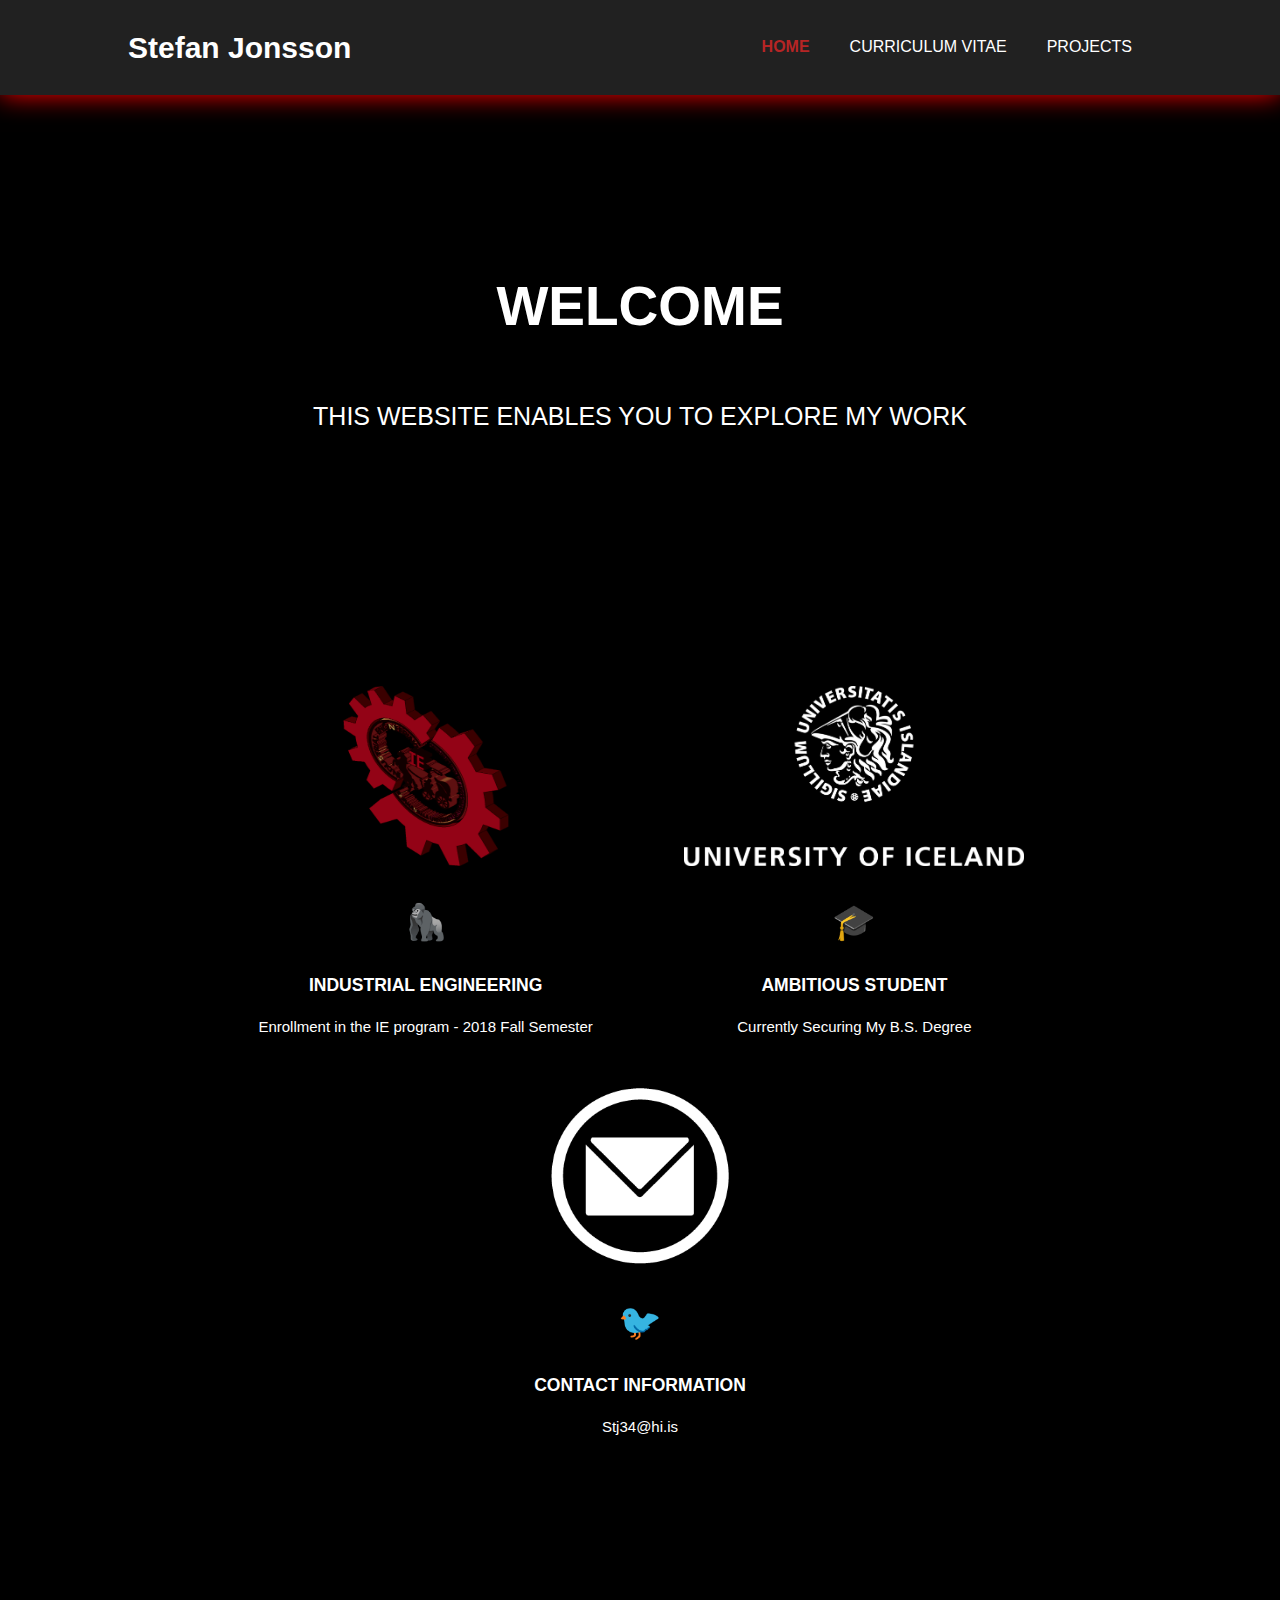
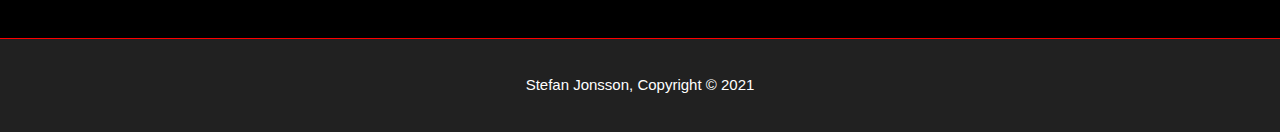
<file: index.html>
<!DOCTYPE html>
<html>
    <head>
        <meta charset="utf-8">
        <meta name="viewport" content="width=device-width">
        <meta name="description" content="Homepage - personal projects and relevant information">
        <meta name="author" content="Stefan Jonsson">
        <title>Stefan Jonsson |  Homepage</title>
        <link rel="stylesheet" href="style.css">
    </head>
    
    
    
    
    
    
    
    
    <body>
        
        <header>
            <div class="container">
                <div id="logo">
                    <h1>Stefan Jonsson</h1>
                </div>
                <nav>
                    <ul>
                        <li class="current"><a href="index.html">Home</a></li>
                        <li><a href="resume.html">CURRICULUM VITAE</a></li>
                        <li><a href="projects.html">Projects</a></li>
                    </ul>
                </nav>
            </div>
        </header>
        
        <!-- Stór mynd og texti undir flipa -->
        <section id="poster">
            <div class="container">
                <h1>WELCOME</h1>
                <p>THIS WEBSITE ENABLES YOU TO EXPLORE MY WORK</p>
            </div>
        </section>
        
        <!-- Litlar myndir og texti undir stóru mynd -->
        <section id="icons">
            <div class="info1">
                <div class="icon">
                    <img src="IE_logo_nota.png" width="280" height="180">
                    <h3><font color="ffffff"><h1>&#129421;</h1>INDUSTRIAL ENGINEERING</font></h3>
                    <p><font color="ffffff">Enrollment in the IE program - 2018 Fall Semester</font></p>
                </div>
                <div class="icon">
                    <img src="Uni_Iceland_nota.png" width="340" height="180">
                    <h3><font color="ffffff"><h1>&#127891;</h1>AMBITIOUS STUDENT</font></h3>
                    <p><font color="ffffff">Currently Securing My B.S. Degree</font></p>
                </div>
                <div class="icon">
                    <img src="Contact_white.png" width="180" height="180">
                    <h3><font color="ffffff"><h1>&#128038;</h1>CONTACT INFORMATION</font></h3>
                    <p><font color="ffffff">Stj34@hi.is</font></p>
                </div>
            </div>
        </section>
        
        <footer>
            <p>Stefan Jonsson, Copyright &copy; 2021</p>
        </footer>
        
    </body>
    
</html>
</file>
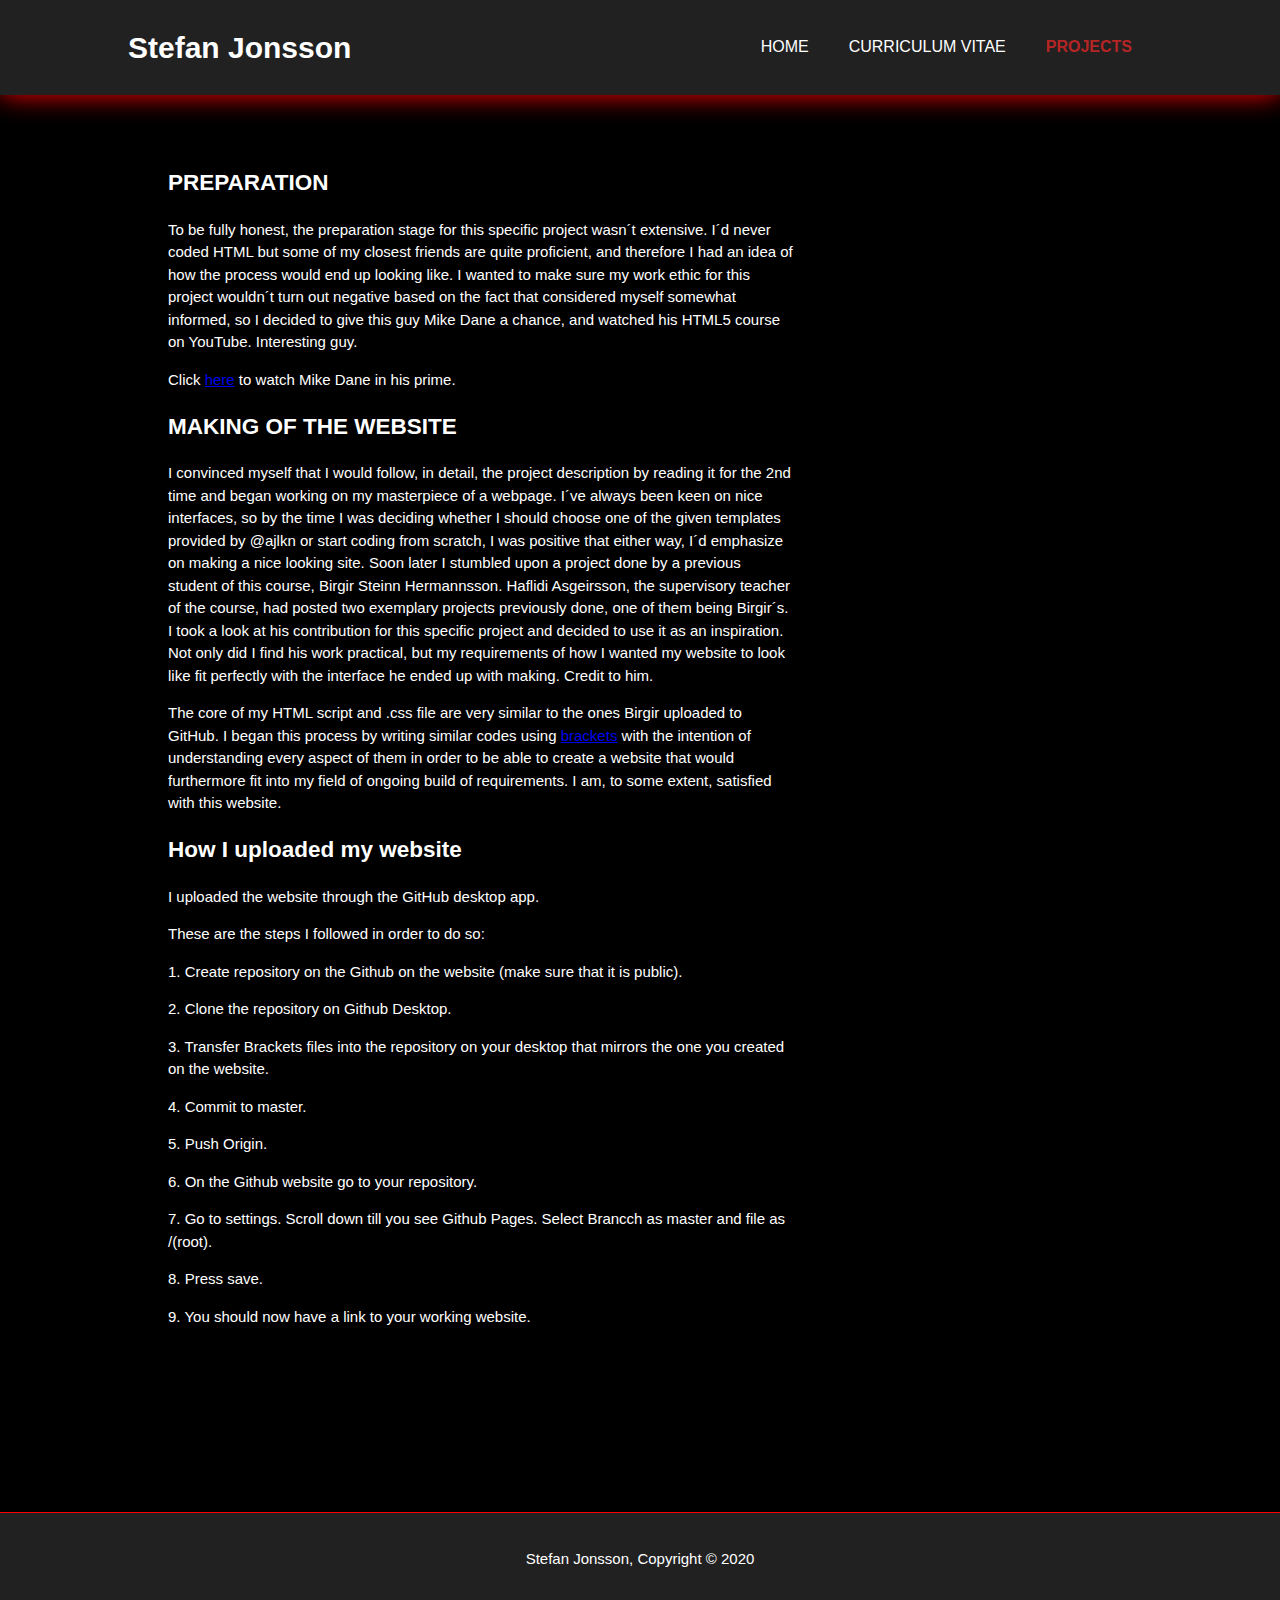
<file: project1.html>
<!DOCTYPE html>
<html>
    <head>
        <meta charset="utf-8">
        <meta name="viewport" content="width=device-width">
        <meta name="description" content="Homepage - personal projects and relevant information">
        <meta name="author" content="Stefan Jonss">
        <title>Stefan Jonsson |  Project 1</title>
        <link rel="stylesheet" href="style.css">
    </head>
    <body>
        
        <!-- Efsti flipinn á síðunni -->
        <header>
            <div class="container">
                <div id="logo">
                    <h1>Stefan Jonsson</h1>
                </div>
                <nav>
                    <ul>
                        <li><a href="index.html">HOME</a></li>
                        <li><a href="resume.html">CURRICULUM VITAE</a></li>
                        <li class="current"><a href="projects.html">PROJECTS</a></li>
                    </ul>
                </nav>
            </div>
        </header>
        
        <!-- aðal-->
        <section id="main">
            <div class="container">
                <article id="head-main">
                    <h2 class="page-title">Documentation</h2>
                        <ul id="project1">
                            
                            <h2><font color="ffffff">PREPARATION</font></h2>
                            
                            <p><font color="ffffff">To be fully honest, the preparation stage for this specific project wasn´t extensive. I´d never coded HTML but some of my closest friends are quite proficient, and therefore I had an idea of how the process would end up looking like. I wanted to make sure my work ethic for this project wouldn´t turn out negative based on the fact that considered myself somewhat informed, so I decided to give this guy Mike Dane a chance, and watched his HTML5 course on YouTube. Interesting guy.</font></p>
                            
                            <p><font color="ffffff">Click <a href="https://www.youtube.com/watch?v=pQN-pnXPaVg">here</a> to watch Mike Dane in his prime.</font> </p>
                            
                            <h2><font color="ffffff">MAKING OF THE WEBSITE</font></h2>
                            
                            <p><font color="ffffff">I convinced myself that I would follow, in detail, the project description by reading it for the 2nd time and began working on my masterpiece of a webpage. I´ve always been keen on nice interfaces, so by the time I was deciding whether I should choose one of the given  templates provided by @ajlkn or start coding from scratch, I was positive that either way, I´d emphasize on making a nice looking site. Soon later I stumbled upon a project done by a previous student of this course, Birgir Steinn Hermannsson. Haflidi Asgeirsson, the supervisory teacher of the course, had posted two exemplary projects previously done, one of them being Birgir´s. I took a look at his contribution for this specific project and decided to use it as an inspiration. Not only did I find his work  practical, but my requirements of how I wanted my website to look like fit perfectly with the interface he ended up with making. Credit to him.</font></p>
                            
                            
                            <p><font color="ffffff">The core of my HTML script and .css file are very similar to the ones Birgir uploaded to GitHub. I began this process by writing similar codes using <a href="http://brackets.io/">brackets</a> with the intention of understanding every aspect of them in order to be able to create a website that would furthermore fit into my field of ongoing build of requirements. I am, to some extent, satisfied with this website.   </font></p>
                            
                           
                            
                            <font color="ffffff">
                            <h2>How I uploaded my website</h2>
                            <p>I uploaded the website through the GitHub desktop app.
                            <p>These are the steps I followed in order to do so:</p>
                            <p>1. Create repository on the Github on the website (make sure that it is public).</p>
                            <p>2. Clone the repository on Github Desktop.</p>
                            <p>3. Transfer Brackets files into the repository on your desktop that mirrors the one you created on the website.</p>
                            <p>4. Commit to master.</p>
                            <p>5. Push Origin.</p>
                            <p>6. On the Github website go to your repository.</p>
                            <p>7. Go to settings. Scroll down till you see Github Pages. Select Brancch as master and file as /(root).</p>
                            <p>8. Press save.</p>
                            <p>9. You should now have a link to your working website.</p>
                                </font>
                            
                            
                            
                            
                    </ul>
                </article>
            </div>
        </section>
        
        <footer>
            <p>Stefan Jonsson, Copyright &copy; 2020</p>
        </footer>
        
    </body>
</html>
</file>
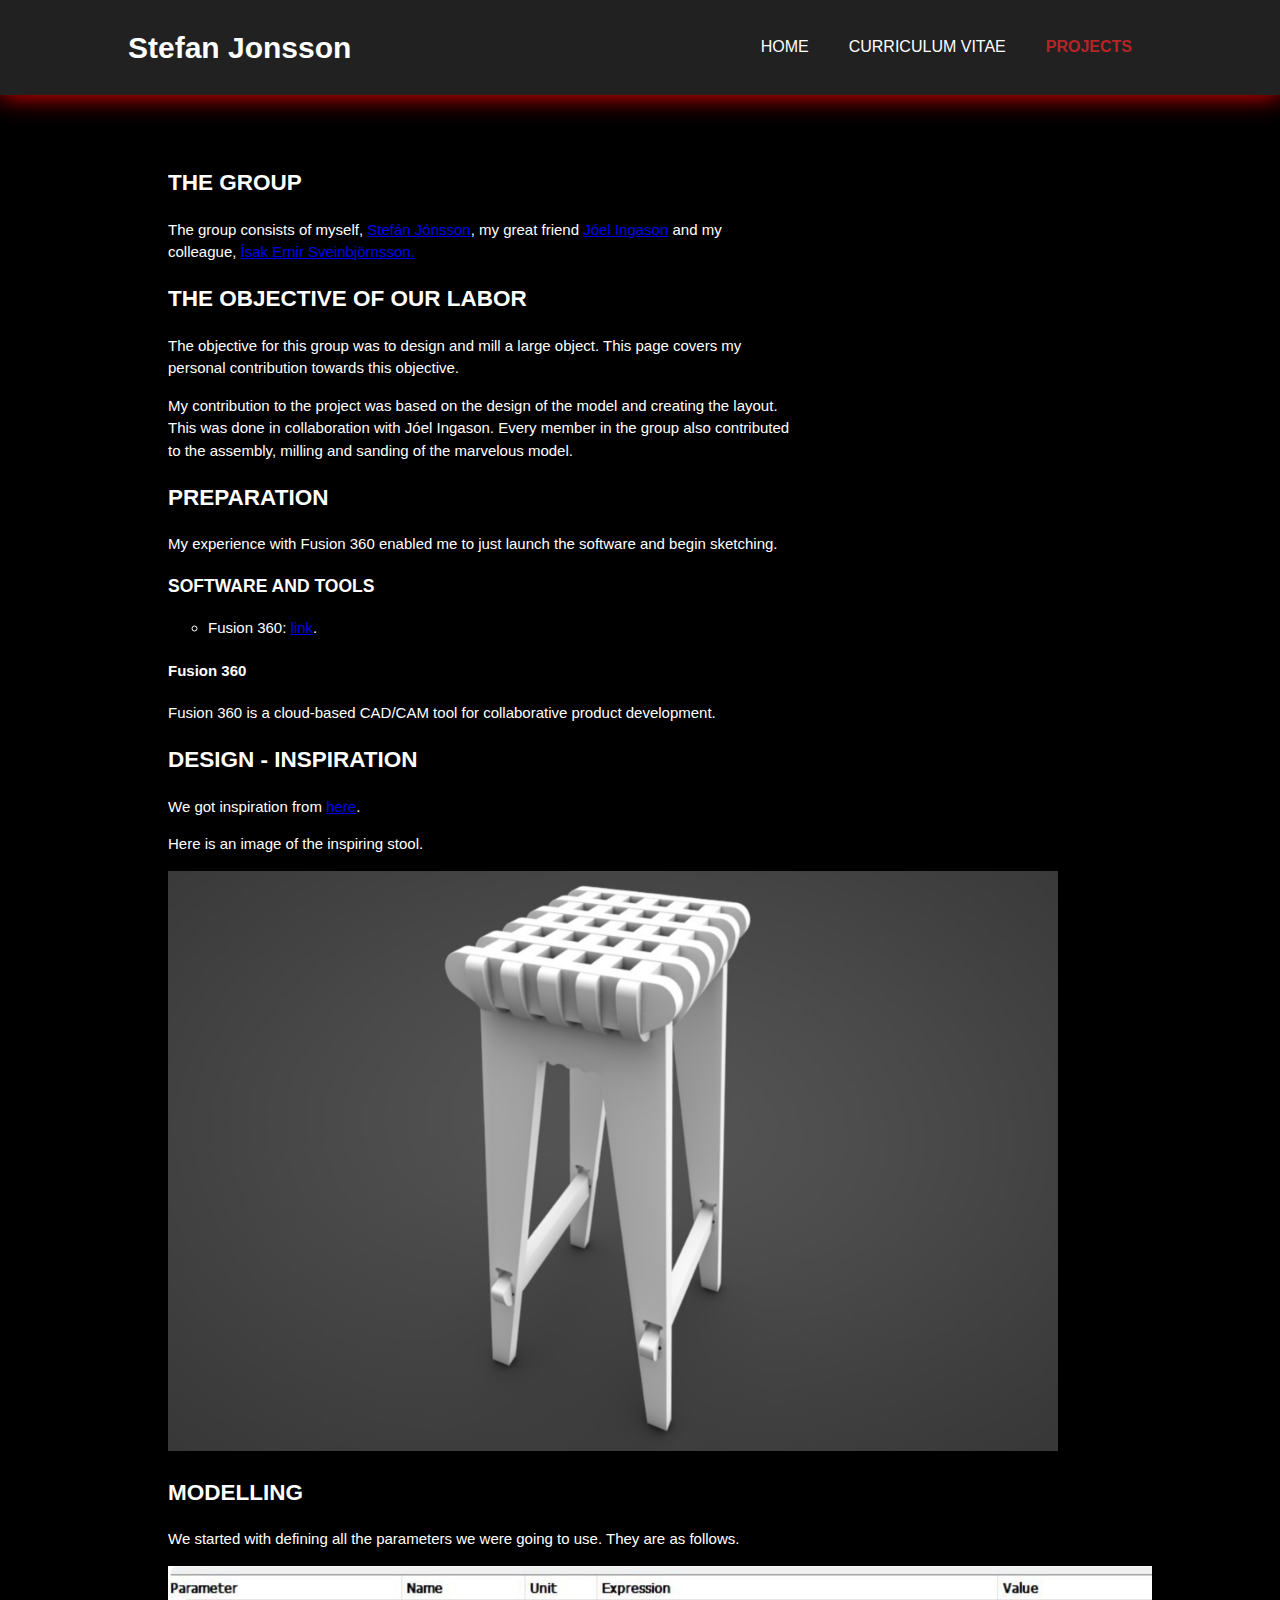
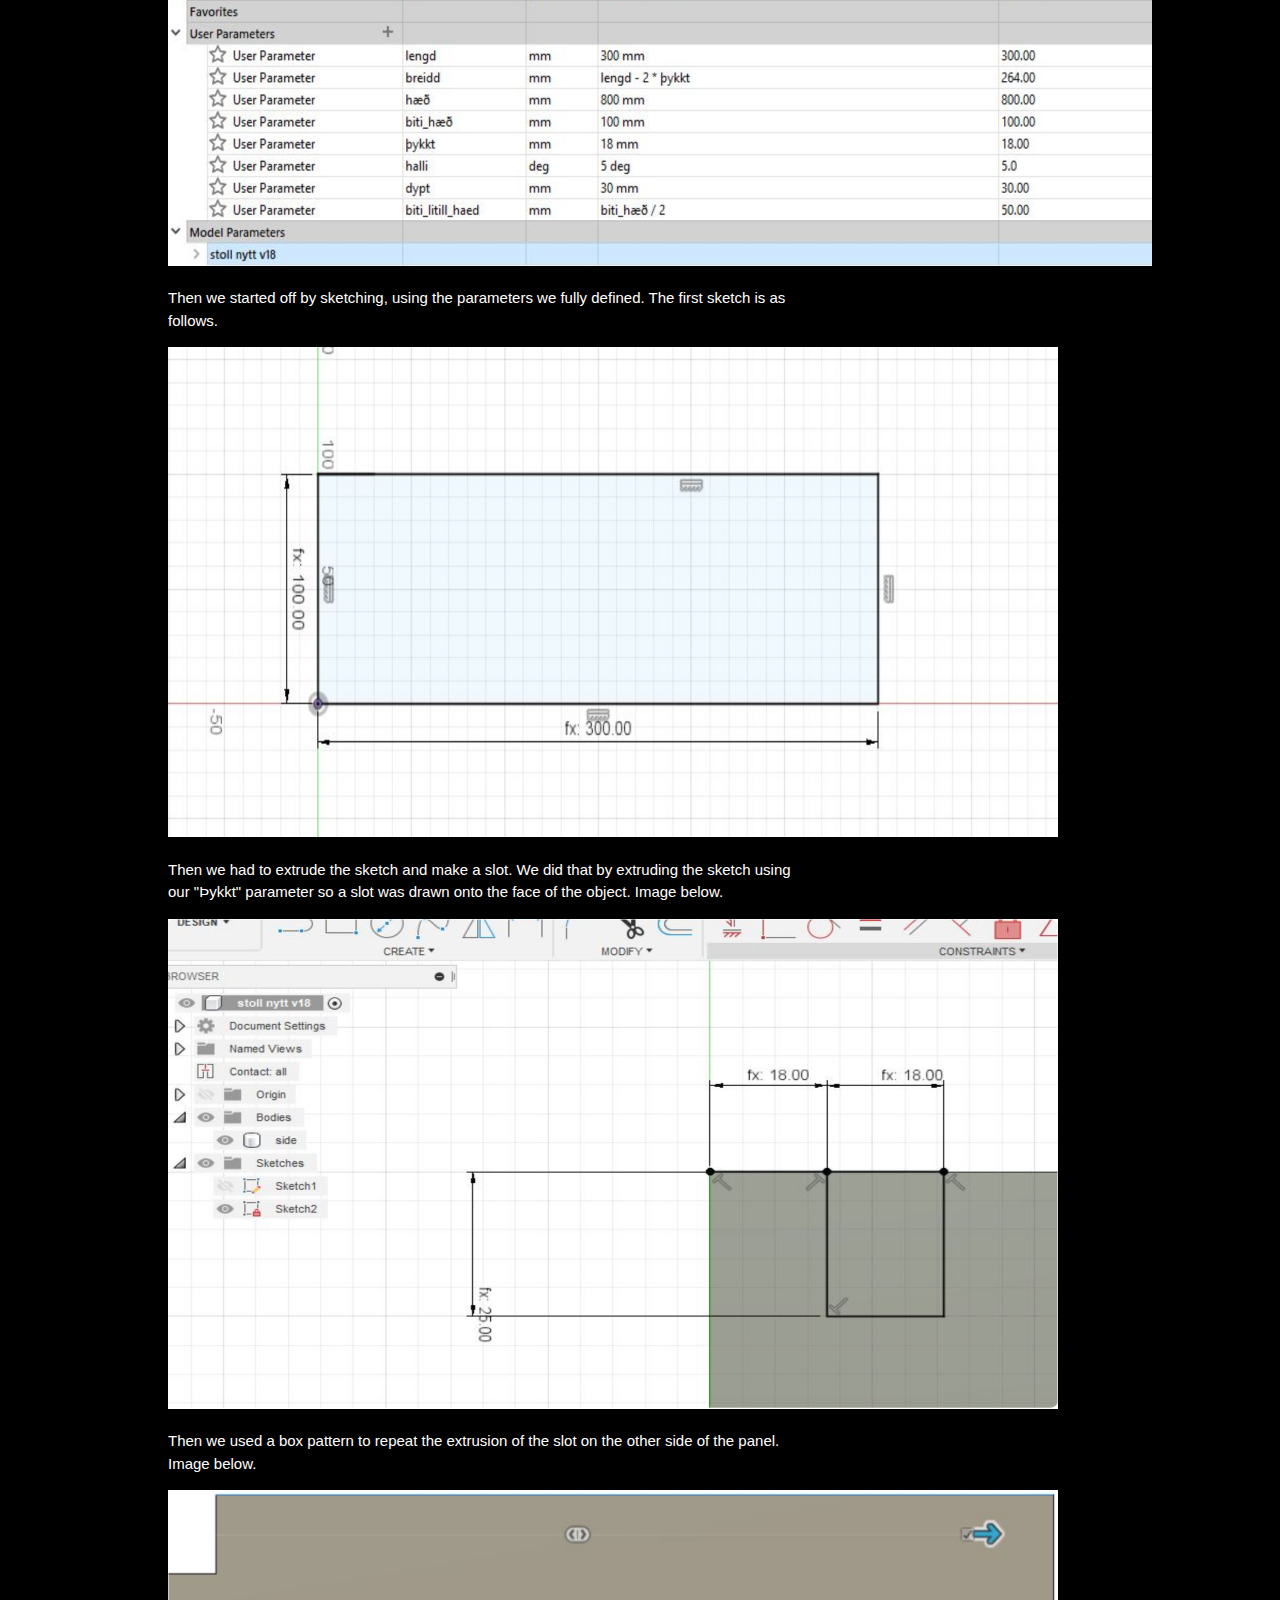
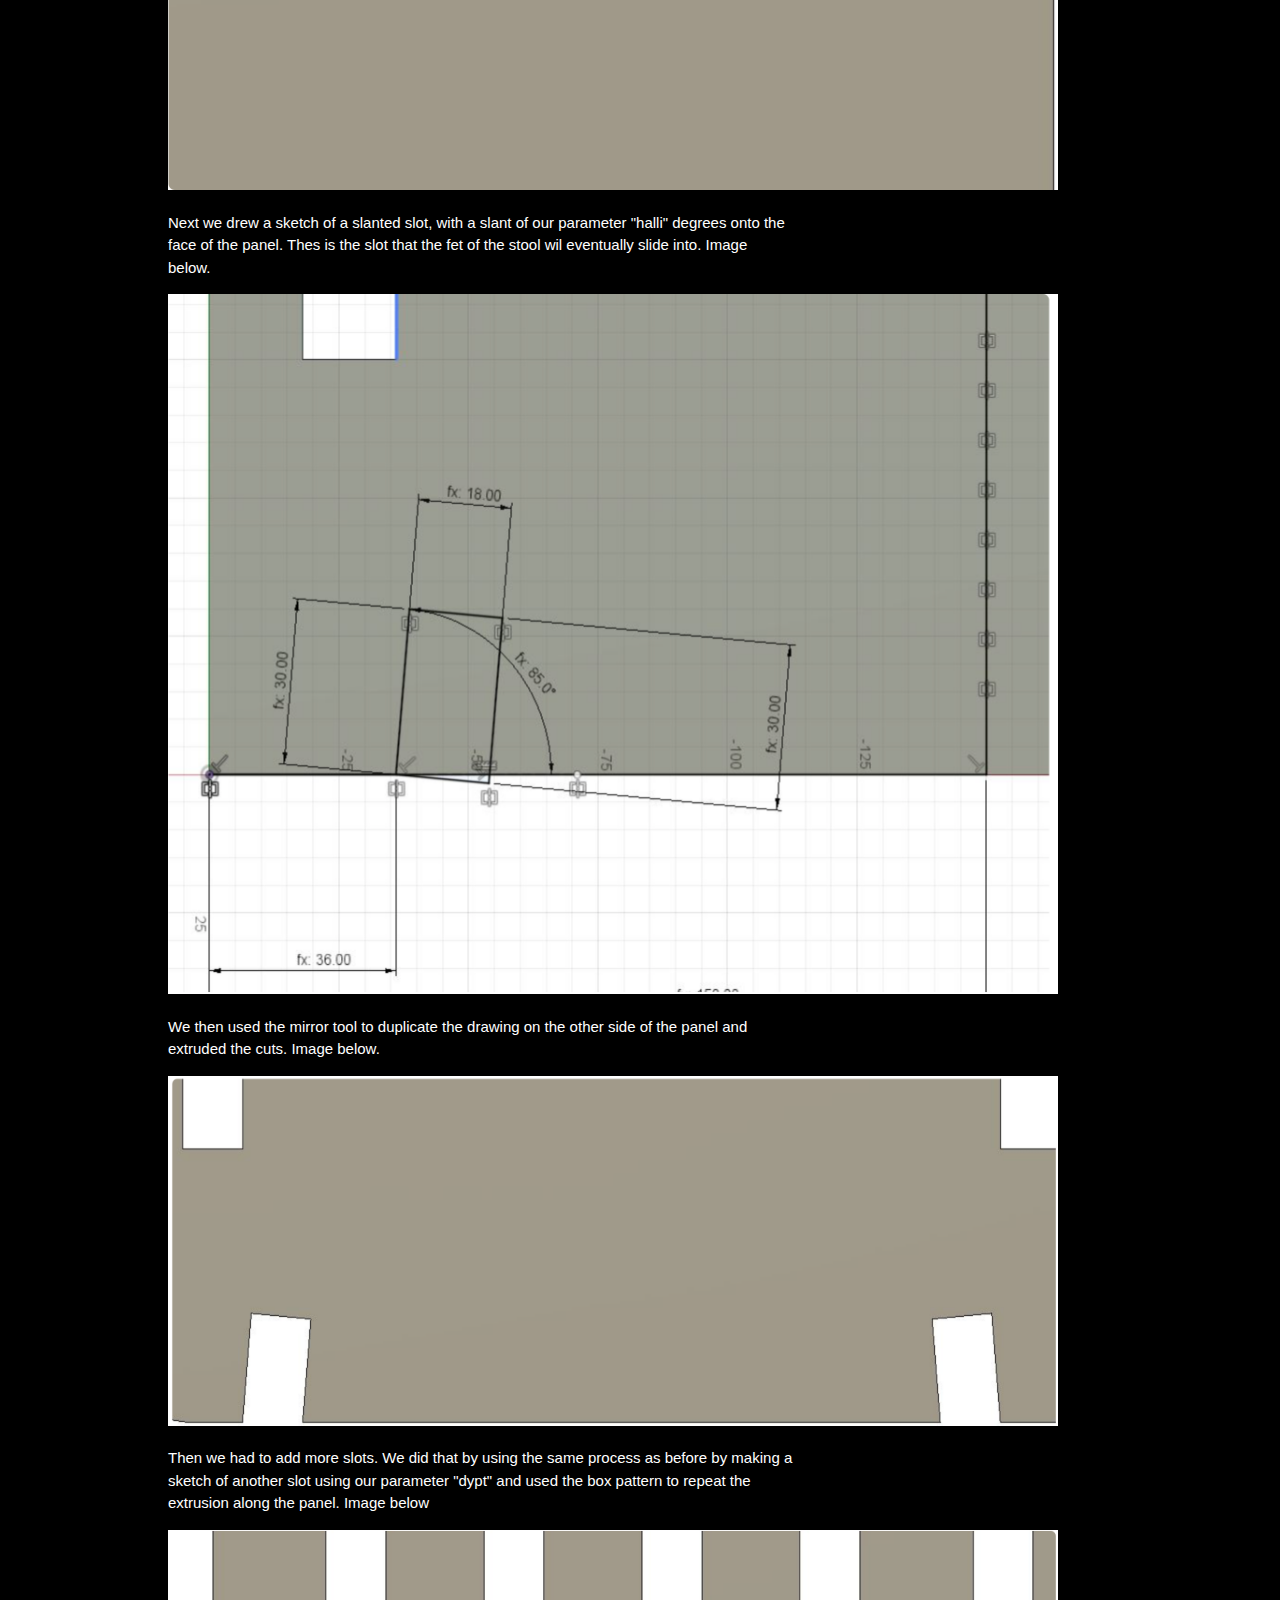
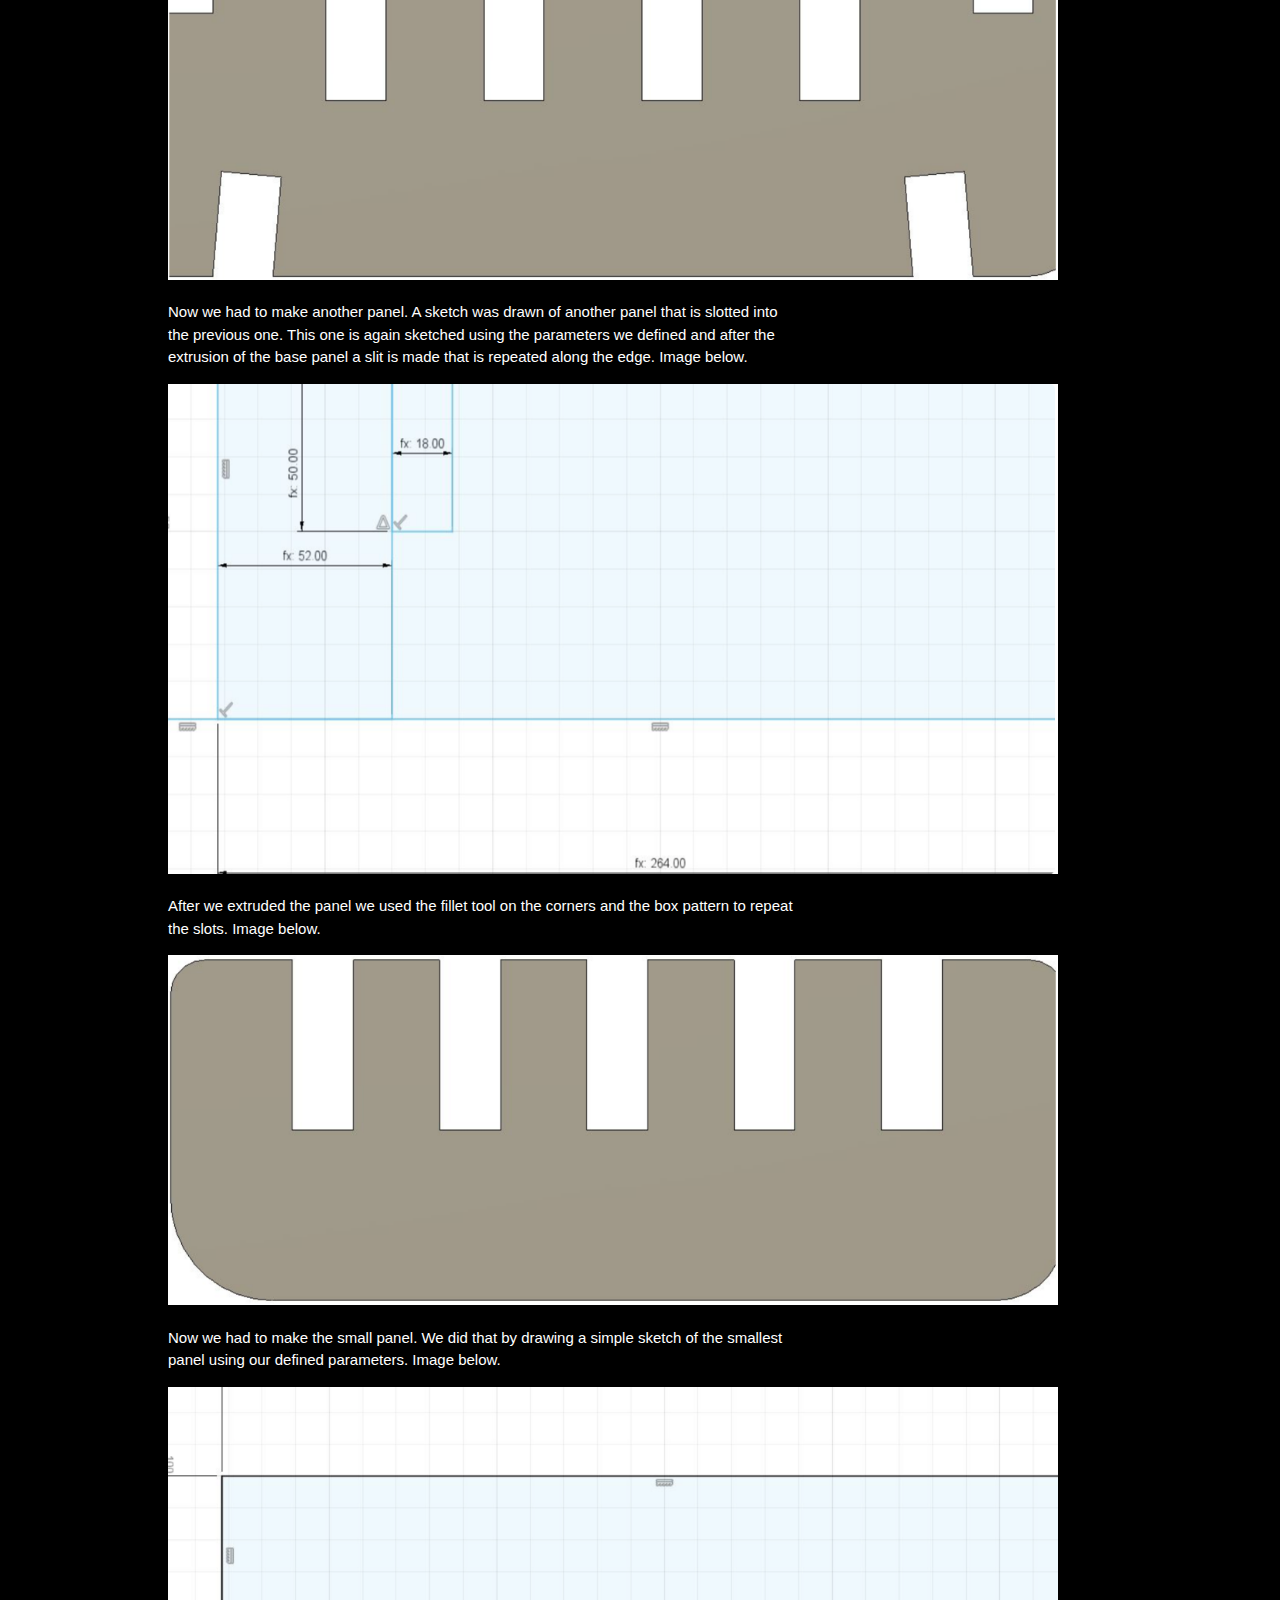
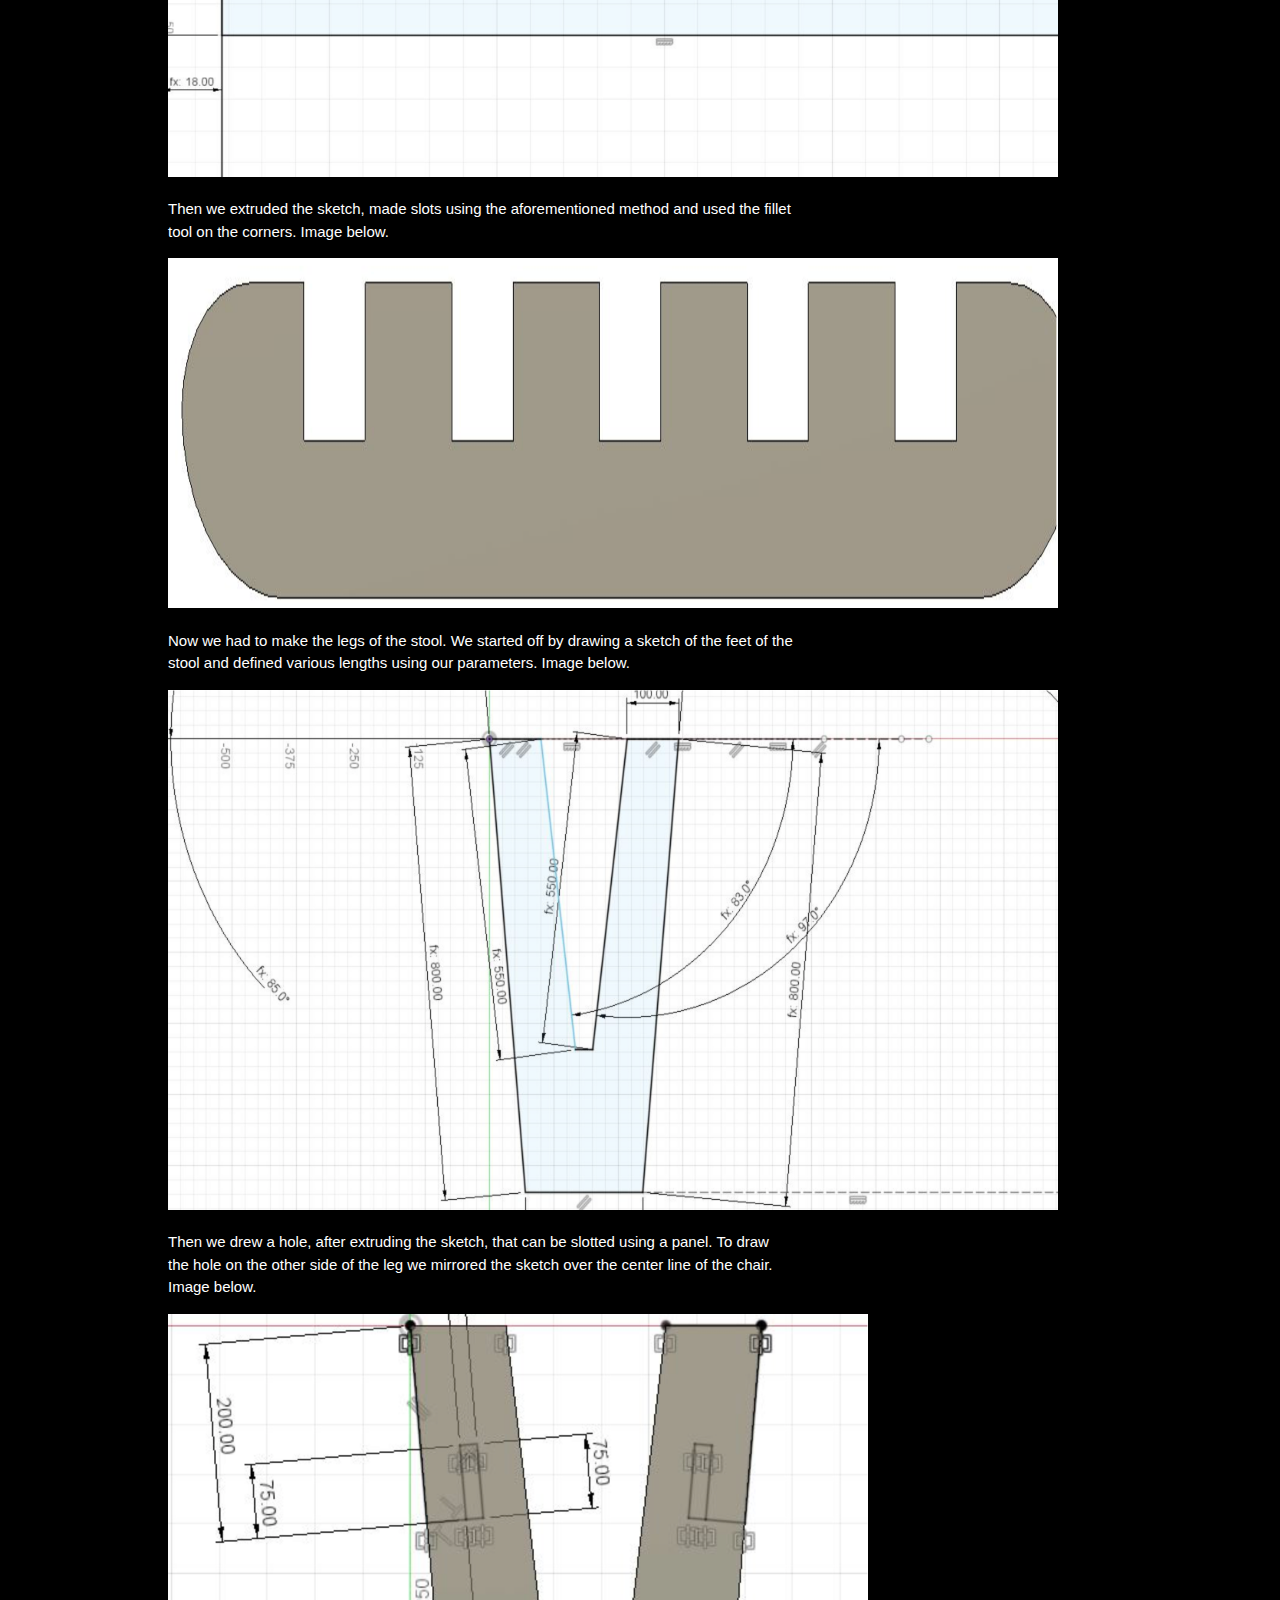
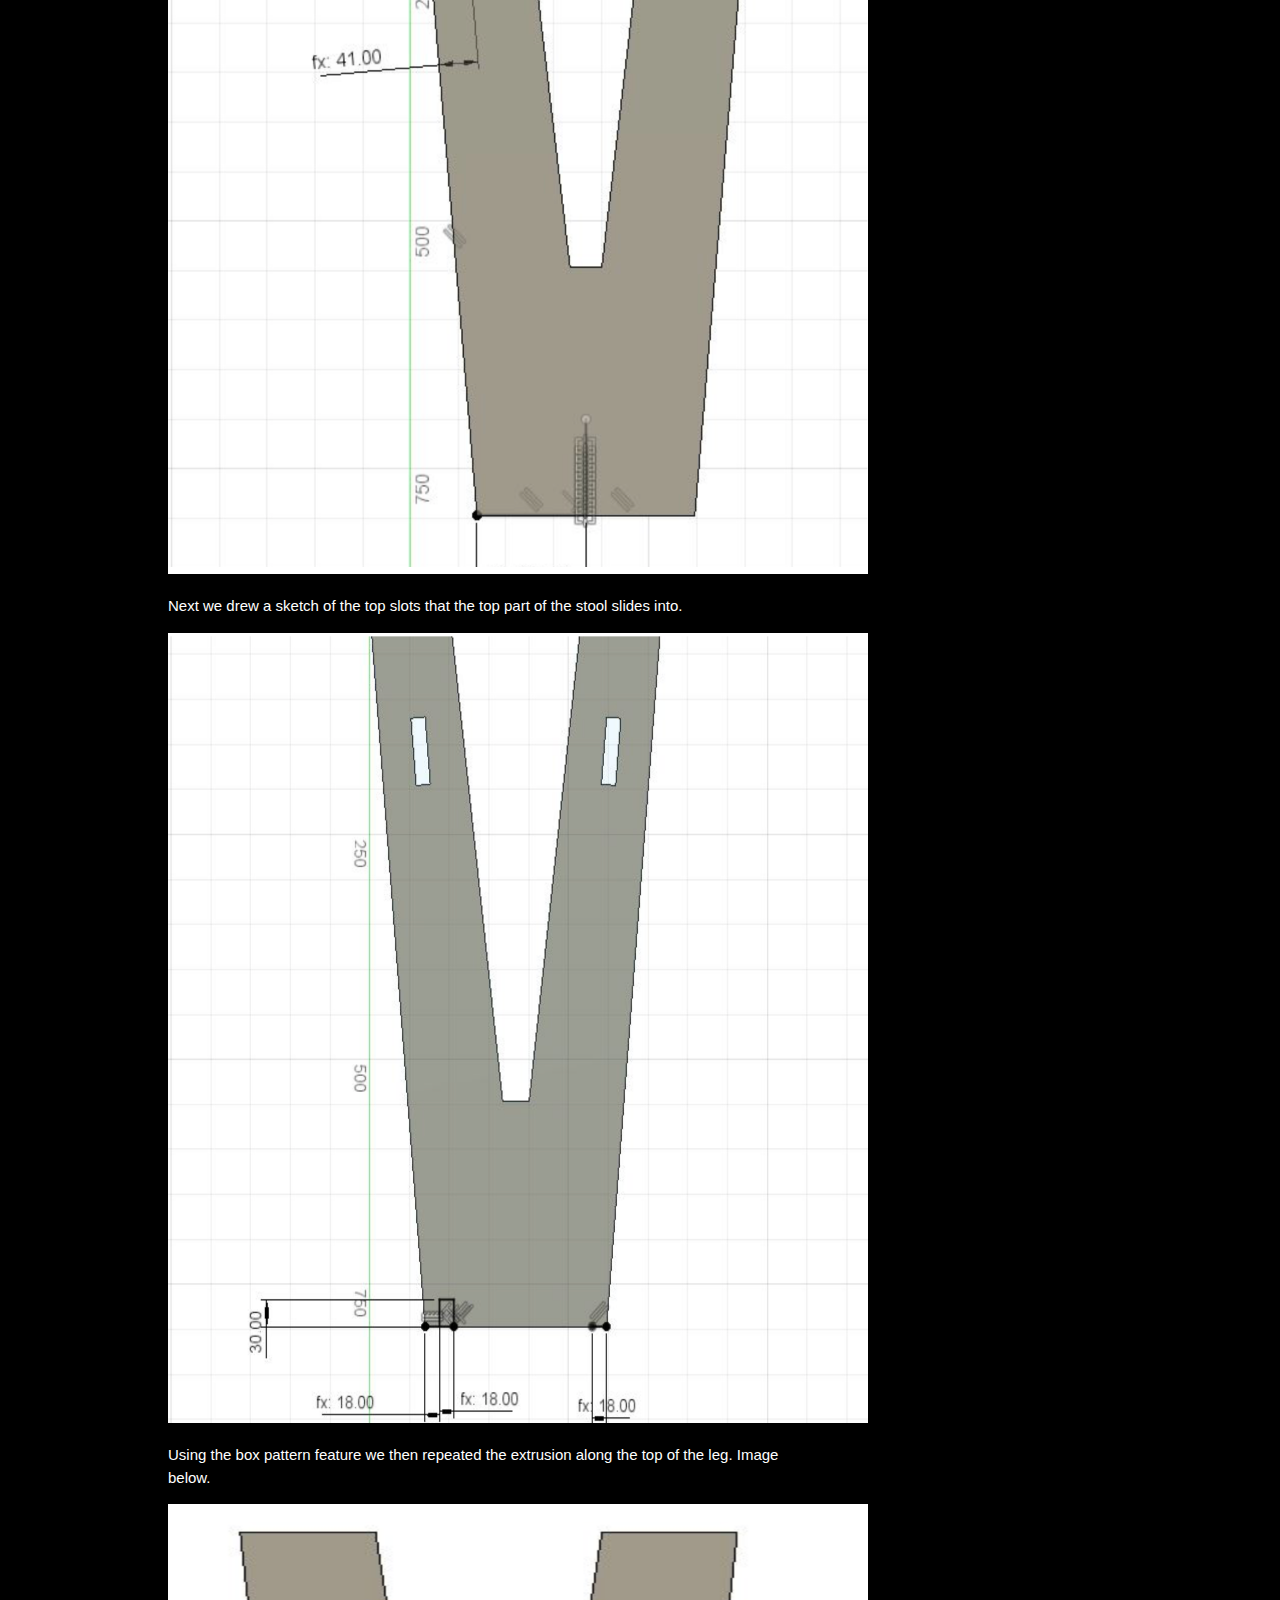
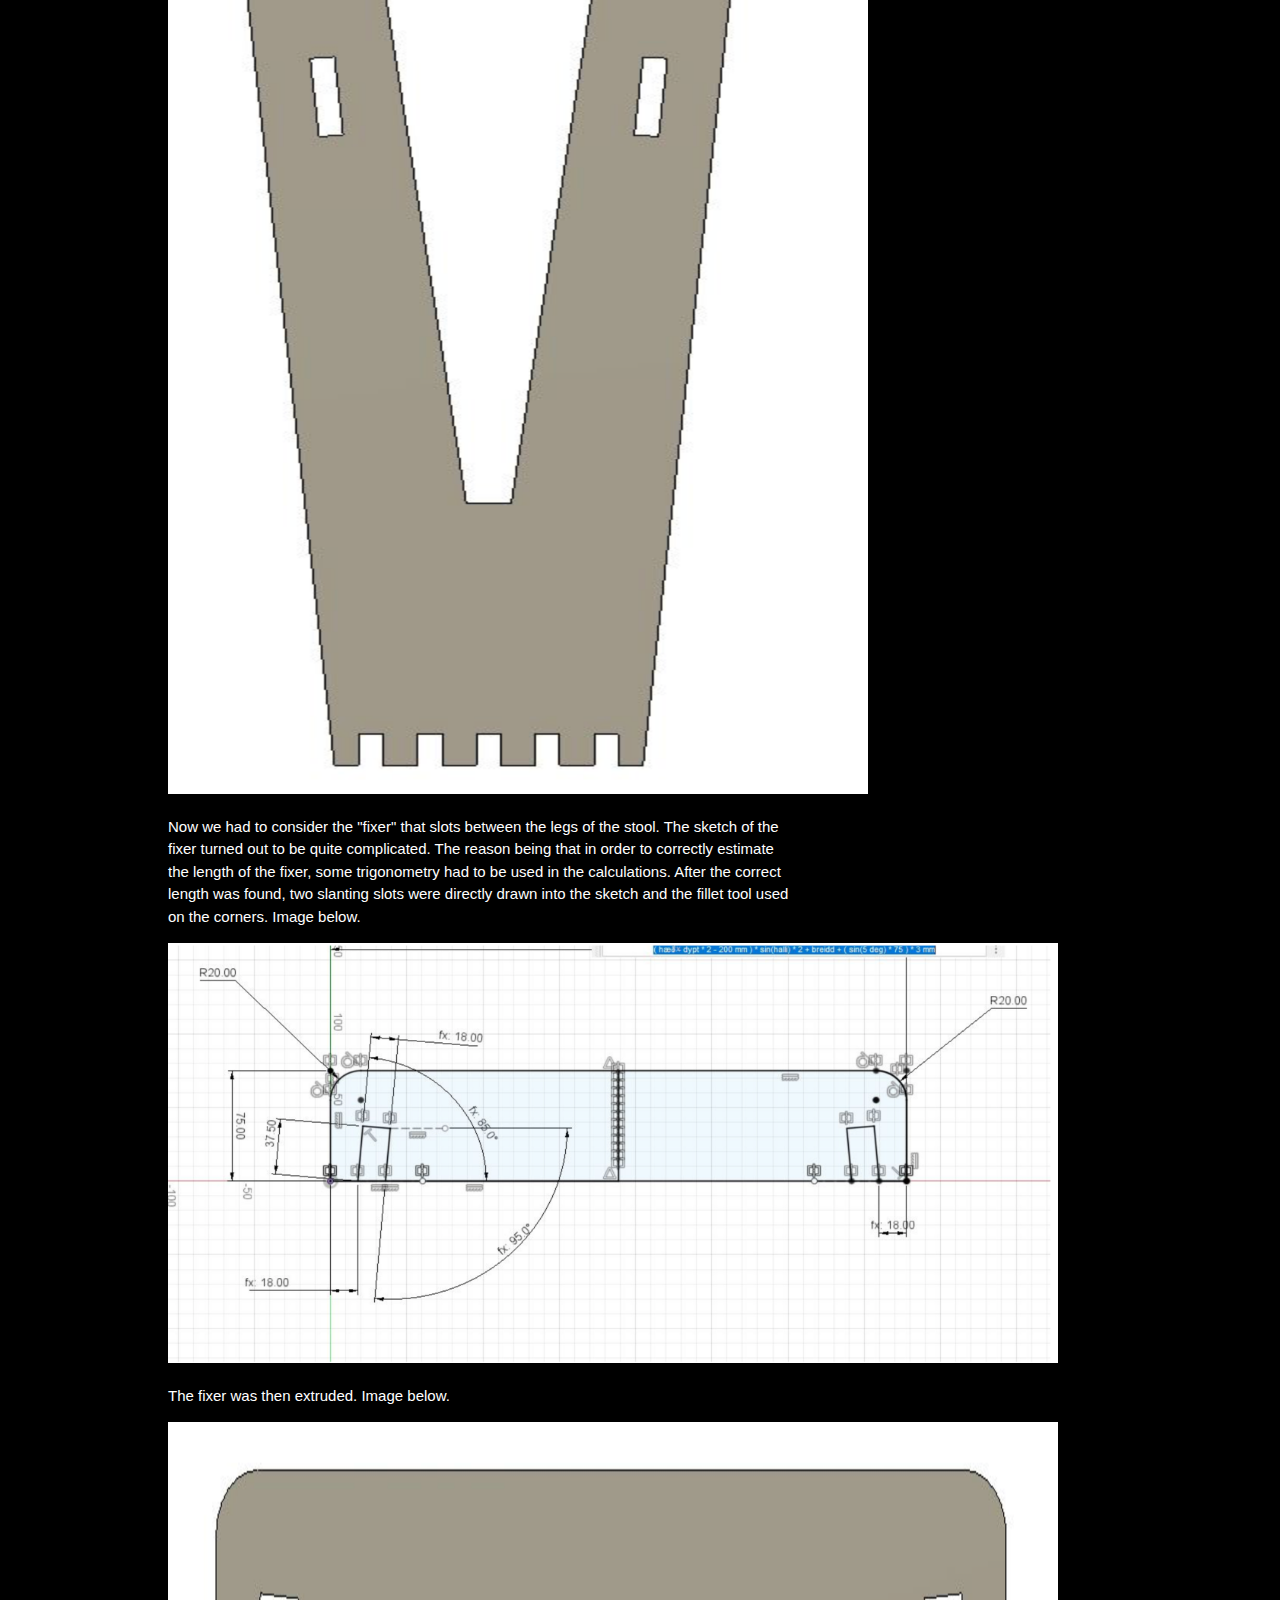
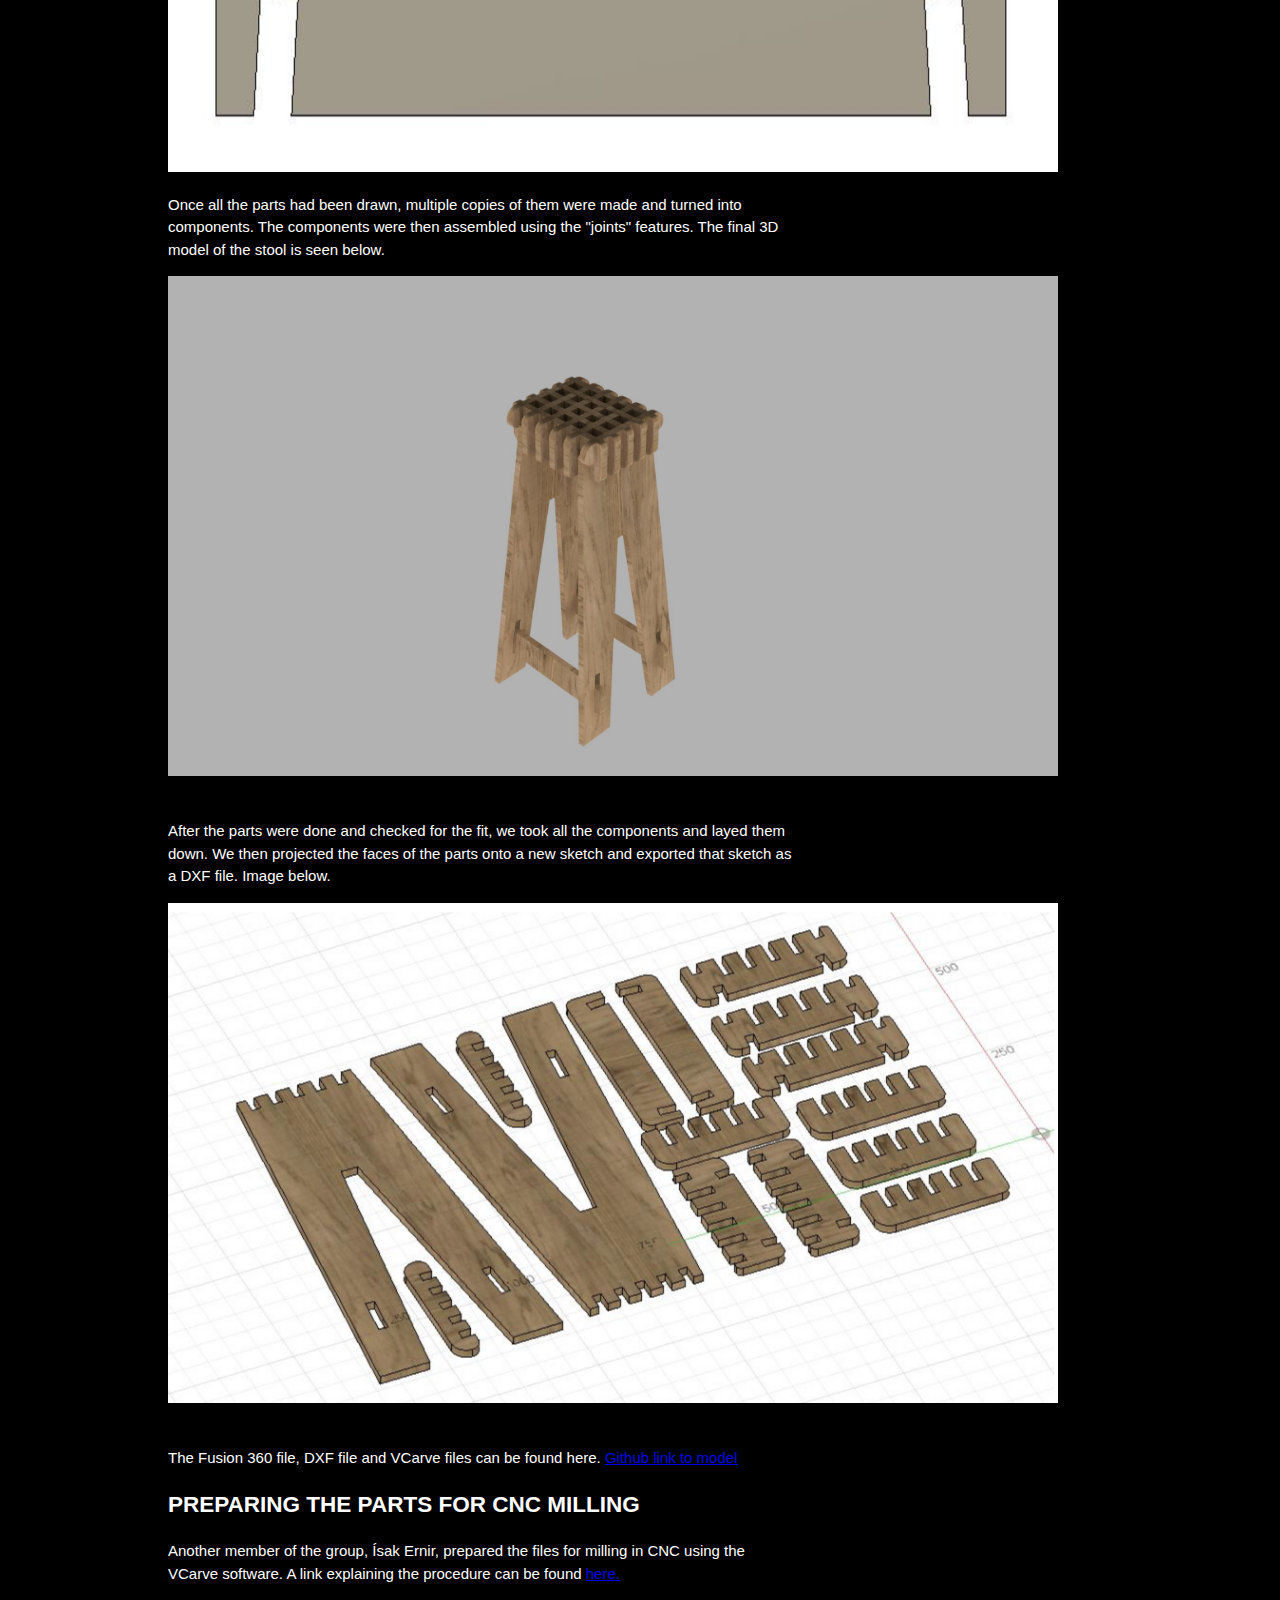
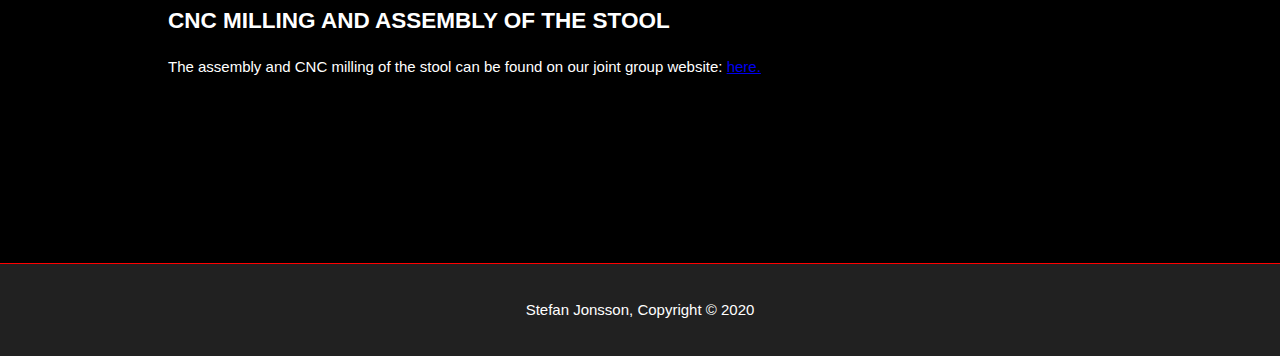
<file: project4.html>
<!DOCTYPE html>
<html>
    <head>
        <meta charset="utf-8">
        <meta name="viewport" content="width=device-width">
        <meta name="description" content="Homepage - personal projects and relevant information">
        <meta name="author" content="Stefan Jonss">
        <title>Stefan Jonsson |  Project 4</title>
        <link rel="stylesheet" href="style.css">
    </head>
    <body>
        
        <!-- Efsti flipinn á síðunni -->
        <header>
            <div class="container">
                <div id="logo">
                    <h1>Stefan Jonsson</h1>
                </div>
                <nav>
                    <ul>
                        <li><a href="index.html">HOME</a></li>
                        <li><a href="resume.html">CURRICULUM VITAE</a></li>
                        <li class="current"><a href="projects.html">PROJECTS</a></li>
                    </ul>
                </nav>
            </div>
        </header>
        
        <!-- aðal-->
        <section id="main">
            <div class="container">
                <article id="head-main">
                    <h2>space</h2>
                        <ul id="project4">
                            
                            <font color="ffffff"><h2>THE GROUP</h2>
                            
                            <p><p><font color="ffffff">The group consists of myself, <a href="https://sjdrillsergeant.github.io/bby/">Stefán Jónsson</a>, my great friend <a href="https://joelinga.github.io/">Jóel Ingason</a> and my colleague, <a href="https://isakernir1.github.io/framleidsluferli/">Ísak Ernir Sveinbjörnsson.</a></font></p></font>
                            
                            <font color="ffffff"><h2>THE OBJECTIVE OF OUR LABOR</h2>
                            
                            <p>The objective for this group was to design and mill a large object. This page covers my personal contribution towards this objective.  </p>
                                
                             <p>My contribution to the project was based on the design of the model and creating the layout. This was done in collaboration with Jóel Ingason. Every member in the group also contributed to the assembly, milling and sanding of the marvelous model. </p></font>
                            
                            <font color="ffffff"><h2>PREPARATION</h2>
                                
                            <p>My experience with Fusion 360 enabled me to just launch the software and begin sketching.</p>
                            
                            <h3>SOFTWARE AND TOOLS</h3>
										<ul>
											<li>Fusion 360: <a href="https://www.autodesk.com/products/fusion-360/overview?term=1-YEAR&support=null">link</a>.</li>
										</ul>
										<h4>Fusion 360</h4>
										<p>Fusion 360 is a cloud-based CAD/CAM tool for collaborative product development.</p></font>
                            
                            <font color="ffffff"><h2>DESIGN - INSPIRATION</h2>
                                
                            <p>We got inspiration from <a href="https://www.behance.net/gallery/11586801/Waffle-Stool"> here</a>.</p>
                            
                            <p>Here is an image of the inspiring stool. </p></font>
                            
                            <!--PICTURE-->
                            <img src="render_inspo.jpg" width="890" height="580">
                            
                           <font color="ffffff"><h2>MODELLING</h2>
                            
                            <p>We started with defining all the parameters we were going to use. They are as follows. </p></font>
                                                        
                            <!--PICTURE-->
                            <img src="Param_v4.jpg" width="1200" height="300">
                            
                            <p><font color="ffffff">Then we started off by sketching, using the parameters we fully defined. The first sketch is as follows. </font></p>    
            
                            <img src="sketch1_v4.jpg" width="890" height="490">
                            
                            <p><font color="ffffff">Then we had to extrude the sketch and make a slot. We did that by extruding the sketch using our "Þykkt" parameter so a slot was drawn onto the face of the object. Image below. </font></p>
                               
                            <img src="extrusion_v4.jpg" width="890" height="490">
                            
                            <p><font color="ffffff">Then we used a box pattern to repeat the extrusion of the slot on the other side of the panel. Image below. </font></p>
                               
                            <img src="seconde_v4.png" width="890" height="300">
                            
                            <p><font color="ffffff">Next we drew a sketch of a slanted slot, with a slant of our parameter "halli" degrees onto the face of the panel. Thes is the slot that the fet of the stool wil eventually slide into. Image below. </font></p>
                         
                            <img src="slot_v4.jpg" width="890" height="700">
                                    
                            <p><font color="ffffff">We then used the mirror tool to duplicate the drawing on the other side of the panel and extruded the cuts. Image below.</font></p>
                            
                            <img src="mirrort_v4.jpg" width="890" height="350">
                            
                            <p><font color="ffffff">Then we had to add more slots. We did that by using the same process as before by making a sketch of another slot using our parameter "dypt" and used the box pattern to repeat the extrusion along the panel. Image below</font></p>    
            
                            <img src="mirrort2_v4.jpg" width="890" height="350">
                            
                            <p><font color="ffffff">Now we had to make another panel. A sketch was drawn of another panel that is slotted into the previous one. This one is again sketched using the parameters we defined and after the extrusion of the base panel a slit is made that is repeated along the edge. Image below. </font></p>
                               
                            <img src="anotherpanel_v4.jpg" width="890" height="490">
                            
                            <p><font color="ffffff">After we extruded the panel we used the fillet tool on the corners and the box pattern to repeat the slots. Image below. </font></p>
                               
                            <img src="notafrekar_v4.jpg" width="890" height="350">
                            
                            <p><font color="ffffff">Now we had to make the small panel. We did that by drawing a simple sketch of the smallest panel using our defined parameters. Image below. </font></p>
                         
                            <img src="smallpanel_v4.jpg" width="890" height="390">
                            
                            <p><font color="ffffff">Then we extruded the sketch, made slots using the aforementioned method and used the fillet tool on the corners. Image below. </font></p>
                               
                            <img src="notabbby_v4.jpg" width="890" height="350">
                            
                            <p><font color="ffffff">Now we had to make the legs of the stool. We started off by drawing a sketch of the feet of the stool and defined various lengths using our parameters. Image below. </font></p>
                               
                            <img src="stoolfeet_v4.jpg" width="890" height="520">
                            
                            <p><font color="ffffff">Then we drew a hole, after extruding the sketch, that can be slotted using a panel. To draw the hole on the other side of the leg we mirrored the sketch over the center line of the chair. Image below.</font></p>
                         
                            <img src="notanuna_v4.jpg" width="700" height="860">
                                    
                            <p><font color="ffffff">Next we drew a sketch of the top slots that the top part of the stool slides into.</font></p>
                            
                            <img src="slideinto_v4.jpg" width="700" height="790">
                            
                            <p><font color="ffffff">Using the box pattern feature we then repeated the extrusion along the top of the leg. Image below. </font></p>
                               
                            <img src="boxedup_v4.jpg" width="700" height="890">
                            
                            <p><font color="ffffff">Now we had to consider the "fixer" that slots between the legs of the stool. The sketch of the fixer turned out to be quite complicated. The reason being that in order to correctly estimate the length of the fixer, some trigonometry had to be used in the calculations. After the correct length was found, two slanting slots were directly drawn into the sketch and the fillet tool used on the corners. Image below.</font></p>
                         
                            <img src="sliderss_v4.jpg" width="890" height="420">
                                    
                            <p><font color="ffffff">The fixer was then extruded. Image below.</font></p>
                            
                            <img src="fixerex_v4.jpg" width="890" height="350">
                            
                            <p><font color="ffffff">Once all the parts had been drawn, multiple copies of them were made and turned into components. The components were then assembled using the "joints" features. The final 3D model of the stool is seen below.</font></p>
                            
                            <img src="faJoey.jpg" width="890" height="500"> ------
                            
                            <p><font color="ffffff">After the parts were done and checked for the fit, we took all the components and layed them down. We then projected the faces of the parts onto a new sketch and exported that sketch as a DXF file. Image below.</font></p>
                            
                            <img src="laydbackb_v4.jpg" width="890" height="500"> ------
                            
                            <p><font color="ffffff">The Fusion 360 file, DXF file and VCarve files can be found here. <a href="https://github.com/JoelInga/JoelInga.github.io/blob/main/assets/bagclip%20v4.stl">Github link to model</a></font></p>
                            
                            <h2><font color="ffffff">PREPARING THE PARTS FOR CNC MILLING</font></h2>
                            <p><font color="ffffff">Another member of the group, Ísak Ernir, prepared the files for milling in CNC using the VCarve software. A link explaining the procedure can be found <a href="https://isakernir1.github.io/framleidsluferli/verkefni4.html">here.</a></font></p>
                    
                            
                            
                            <font color="ffffff"><h2>CNC MILLING AND ASSEMBLY OF THE STOOL</h2>
                            
                            <p><font color="ffffff">The assembly and CNC milling of the stool can be found on our joint group website: <a href="https://joelinga.github.io/hopverkefni/">here.</a></font></p></font>
                            
                     
                    </ul>
                </article>
            </div>
        </section>
        
        <footer>
            <p>Stefan Jonsson, Copyright &copy; 2020</p>
        </footer>
        
    </body>
</html>
</file>
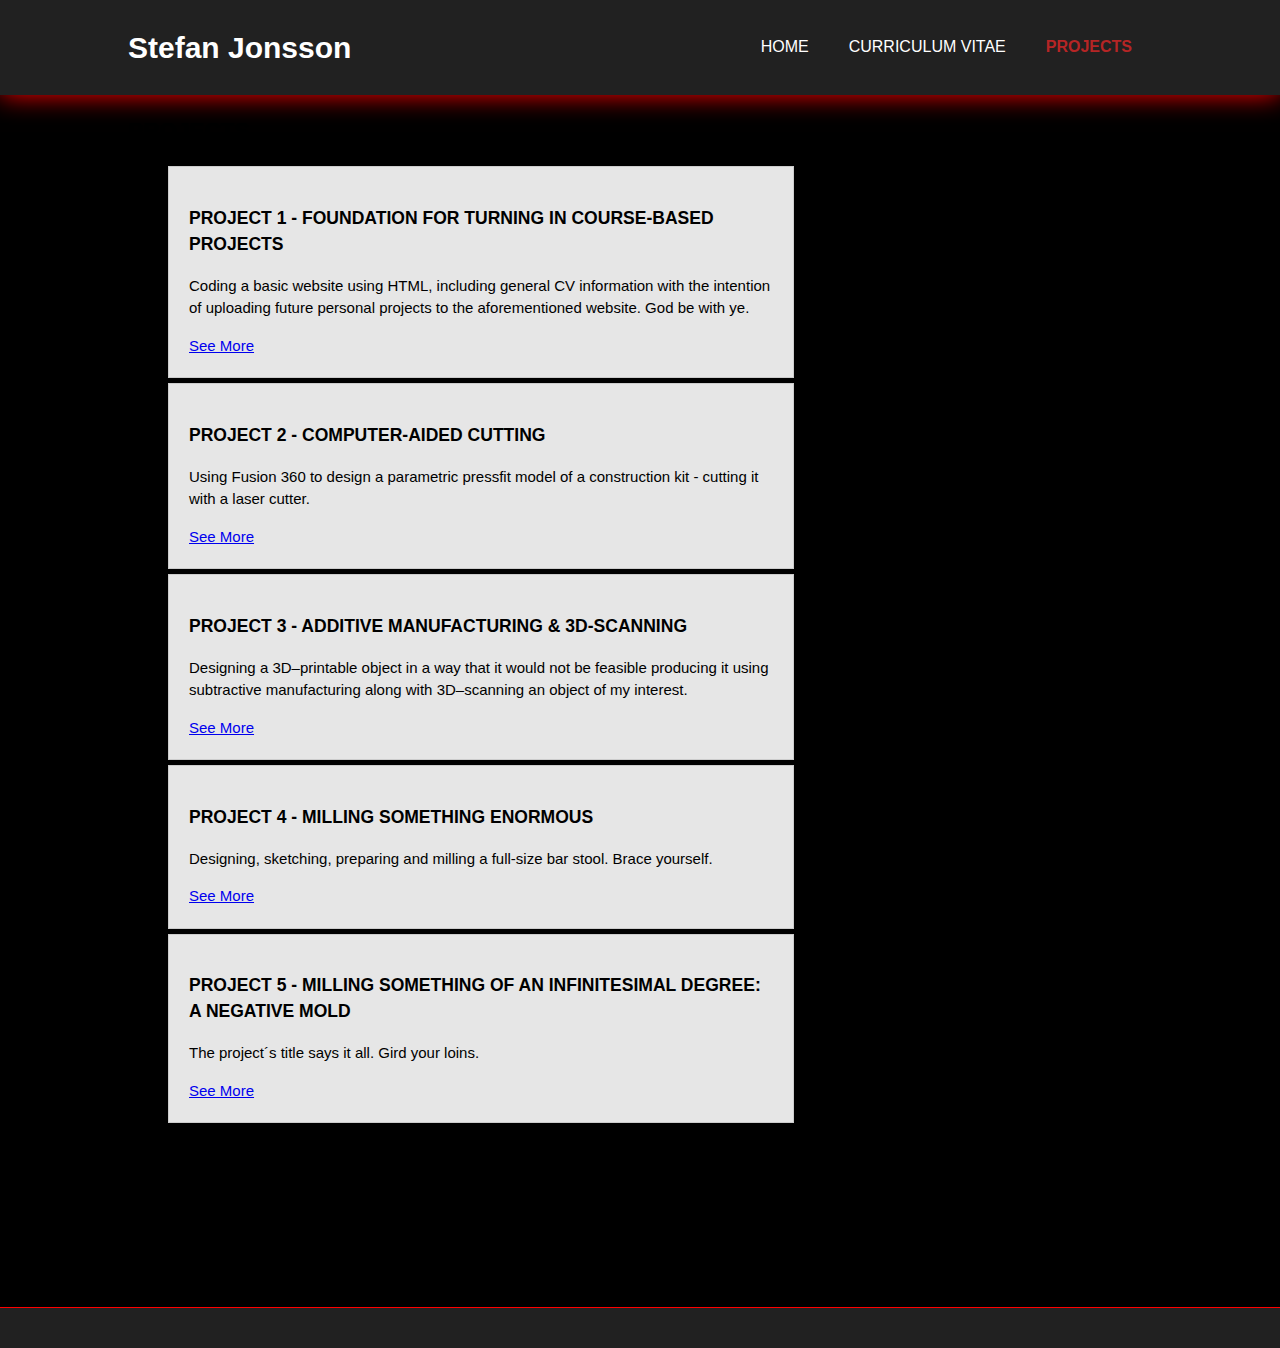
<file: projects.html>
<!DOCTYPE html>
<html>
    <head>
        <meta charset="utf-8">
        <meta name="viewport" content="width=device-width">
        <meta name="description" content="Homepage - personal projects and relevant information">
        <meta name="author" content="Stefan Jonsson">
        <title>Stefan Jonsson |  Projects</title>
        <link rel="stylesheet" href="style.css">
    </head>
    <body>
        
        <!-- Efsti flipinn á síðunni -->
        <header>
            <div class="container">
                <div id="logo">
                    <h1>Stefan Jonsson</h1>
                </div>
                <nav>
                    <ul>
                        <li><a href="index.html">Home</a></li>
                        <li><a href="resume.html">CURRICULUM VITAE</a></li>
                        <li class="current"><a href="projects.html">PROJECTS</a></li>
                    </ul>
                </nav>
            </div>
        </header>
        
        <!-- aðal-->
        <section id="main">
            <div class="container">
                <article id="head-main">
                    <h2 class="page-title">PROJECTS</h2>
                        <ul id="projects">
                            <li>
                               <h3>PROJECT 1 - FOUNDATION FOR TURNING IN COURSE-BASED PROJECTS</h3> 
                                <p>Coding a basic website using HTML, including general CV information with the intention of uploading future personal projects to the aforementioned website. God be with ye.</p>
                                <a href="project1.html">See More</a>
                            <li>
                               <h3>PROJECT 2 - COMPUTER-AIDED CUTTING</h3> 
                                <p>Using Fusion 360 to design a parametric pressfit model of a construction kit - cutting it with a laser cutter.</p>
                                <a href="project2.html">See More</a>
                            <li>
                                <h3>PROJECT 3 - ADDITIVE MANUFACTURING &amp; 3D-SCANNING</h3> 
                                <p>Designing a 3D–printable object in a way that it would not be feasible producing it using subtractive manufacturing along with 3D–scanning an object of my interest.</p>
                                <a href="project3.html">See More</a>
                            <li>
                                <h3>PROJECT 4 - MILLING SOMETHING ENORMOUS</h3> 
                                <p>Designing, sketching, preparing and milling a full-size bar stool. Brace yourself. </p>
                                <a href="project4.html">See More</a>
                            <li>
                                <h3>PROJECT 5 - MILLING SOMETHING OF AN INFINITESIMAL DEGREE: A NEGATIVE MOLD</h3> 
                                <p>The project´s title says it all. Gird your loins. </p>
                                <a href="project5.html">See More</a>
                            </li>
                        </ul>
                </article>
                
                <aside id="sidebar">
                </aside>
            </div>
        </section>
        
        <footer>
        </footer>
    </body>
</html>
</file>
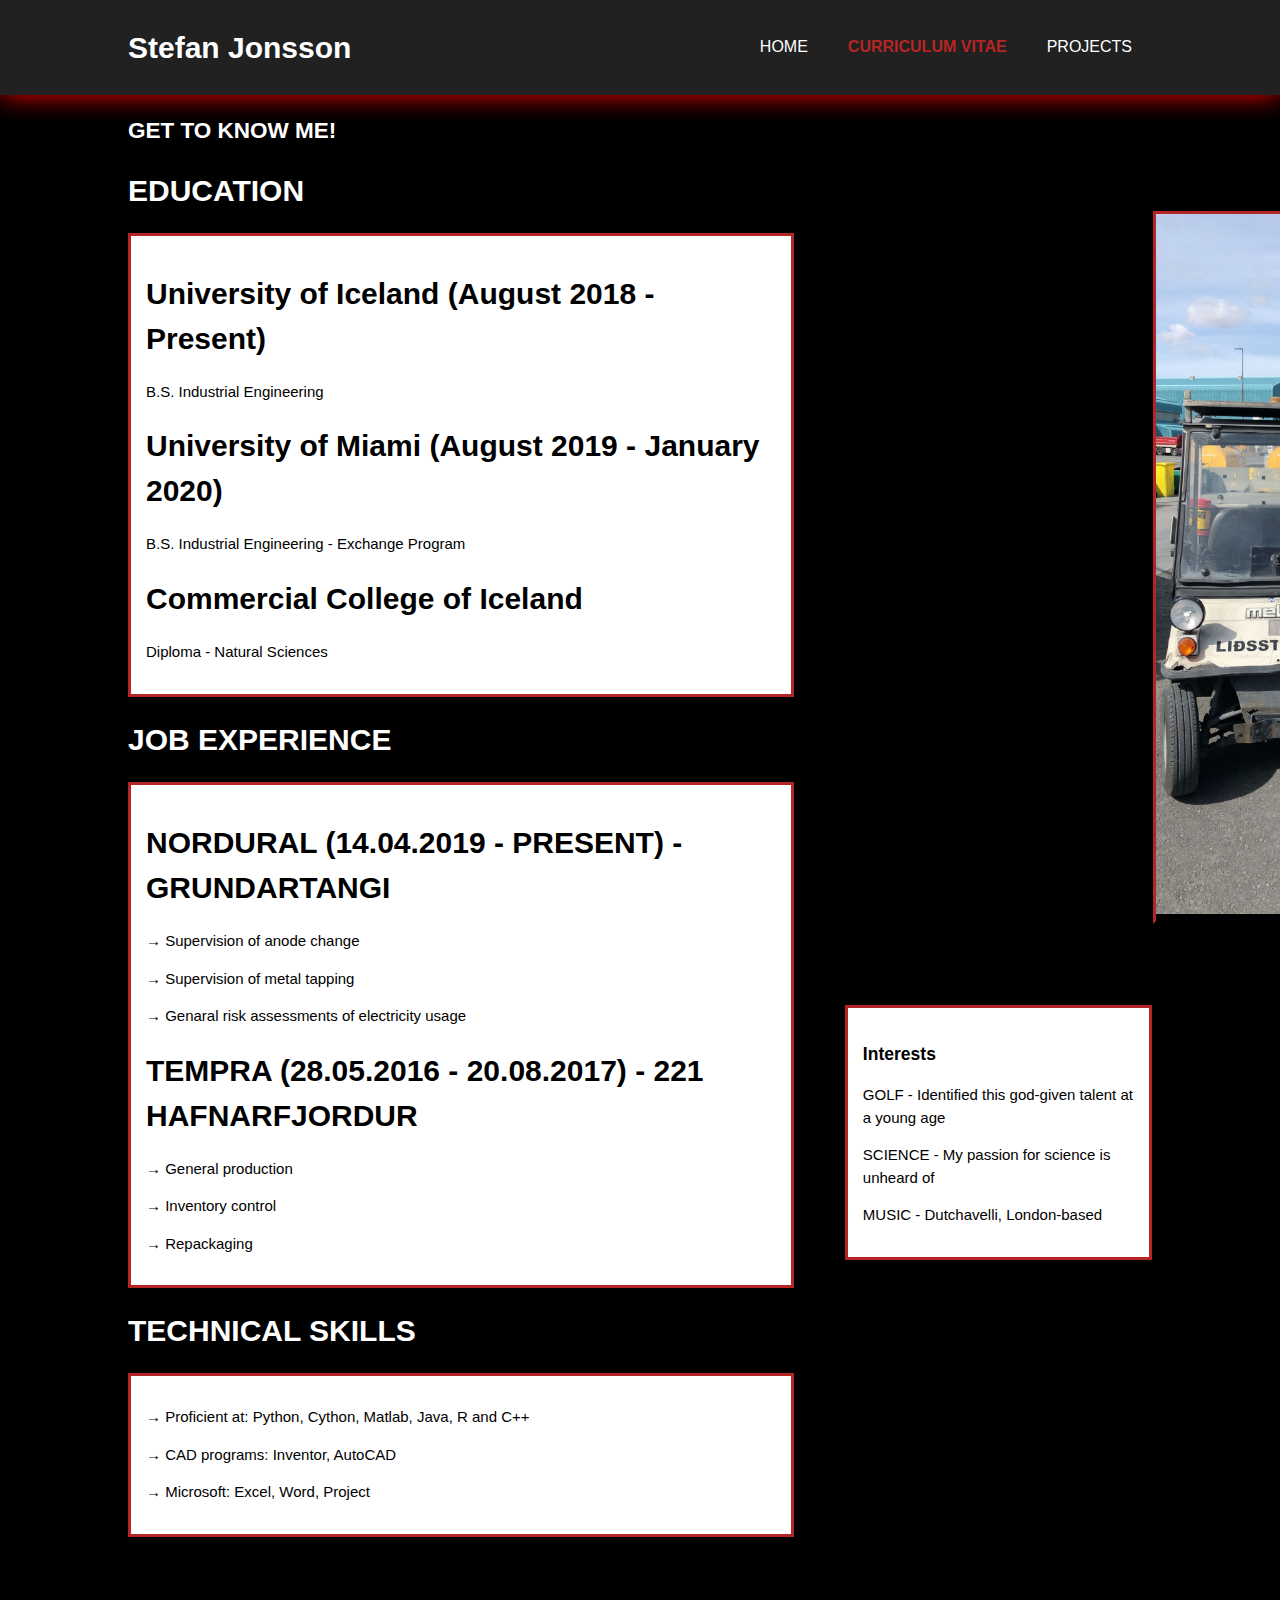
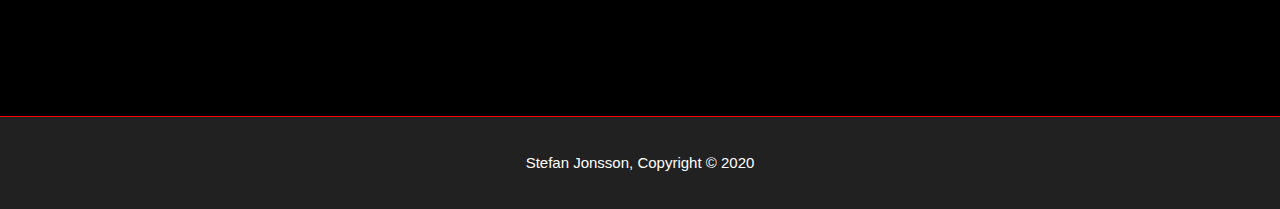
<file: resume.html>
<!DOCTYPE html>
<html>
    <head>
        <meta charset="utf-8">
        <meta name="viewport" content="width=device-width">
        <meta name="description" content="Homepage - personal projects and relevant information">
        <meta name="author" content="Stefan Jonsson">
        <title>Stefan Jonsson|  Curriculum Vitae</title>
        <link rel="stylesheet" href="style.css">
    </head>
    <body>
        
        <!-- Efsti flipinn á síðunni -->
        <header>
            <div class="container">
                <div id="logo">
                    <h1>Stefan Jonsson</h1>
                </div>
                <nav>
                    <ul>
                        <li><a href="index.html">Home</a></li>
                        <li class="current"><a href="resume.html">CURRICULUM VITAE</a></li>
                        <li><a href="projects.html">Projects</a></li>
                    </ul>
                </nav>
            </div>
        </header>
        
        <!-- aðal-->
        <section id="main">
            <div class="container">
                <article id="head-main">
                    <h2 class="page-title"><font color="ffffff">GET TO KNOW ME!</font></h2>
                    
                    <h1><font color="ffffff">EDUCATION</font></h1>
                    <div class="dark">
                    <h1>University of Iceland (August 2018 - Present)</h1>  
                    <p>B.S. Industrial Engineering</p>
                    <h1>University of Miami (August 2019 - January 2020)</h1>  
                    <p>B.S. Industrial Engineering - Exchange Program</p>
                        
                    <h1>Commercial College of Iceland</h1>  
                    <p>Diploma - Natural Sciences</p>    
                    </div>     
                    
                    <h1><font color="ffffff">JOB EXPERIENCE</font></h1>
                    <div class="dark">
                    <h1>NORDURAL (14.04.2019 - PRESENT) - GRUNDARTANGI</h1>
                    
                    <p>&#8594; Supervision of anode change</p>
                    <p>&#8594; Supervision of metal tapping</p>
                    <p>&#8594; Genaral risk assessments of electricity usage</p>
                     
                    <h1>TEMPRA (28.05.2016 - 20.08.2017) - 221 HAFNARFJORDUR</h1>
                    
                    <p>&#8594; General production</p>
                    <p>&#8594; Inventory control</p>
                    <p>&#8594; Repackaging</p>
                    </div>
                    
                    <h1><font color="ffffff">TECHNICAL SKILLS</font></h1>
                    <div class="dark">
                    <p></p>    
                    <p>&#8594; Proficient at: Python, Cython, Matlab, Java, R and C++</p>
                    <p>&#8594; CAD programs: Inventor, AutoCAD</p>
                    <p>&#8594; Microsoft: Excel, Word, Project</p>
                    </div>
                    
                    
                </article>
                
                <div class="mynd">
                <img src="Resume_mynd_nota.jpeg" width="350" height="700">
                </div>
                <aside id="sidebar">
                    <div class="dark">
                <h3>Interests</h3>
                    <p>GOLF - Identified this god-given talent at a young age</p>
                    <p>SCIENCE - My passion for science is unheard of </p>
                    <p>MUSIC - Dutchavelli, London-based</p>
                    </div>
                </aside>
            </div>
        </section>
        
        <footer>
            <p>Stefan Jonsson, Copyright &copy; 2020</p>
        </footer>
        
    </body>
</html>
</file>
<file: style.css>
body{
    font-family: Arial, Helvetica, sans-serif;
    font-size:15px;
    line-height:1.5;
    padding:0;
    margin:0;
    background-color:black;
}

.container{
    width:80%;
    margin:auto;
    overflow:hidden;
    
}

header ul{
    margin:0;
    padding:0;
}

.dark{
    padding:15px;
    background:white;
    color:black;
    border: #B62525 solid 3px;
    margin-top:10px;
    margin-bottom:10px;
}

/* Three image containers (use 25% for four, and 50% for two, etc) */
.column {
  float: left;
  width: 33.33%;
  padding: 5px;
}

/* Clear floats after image containers */
.row::after {
  content: "";
  clear: both;
  display: table;
}

/* Titill á síðu  */
header{
    background:#212121;
    color:white;
    padding-top:25px;
    min-height:70px;
    box-shadow: 0 0 25px 0 red;
}

/* Linkar hliðiná titil */
header a{
    color:#ffffff;
    text-decoration: none;
    text-transform: uppercase;
    font-size:16px;
    
}

header li{
    float:left;
    display:inline;
    padding: 0 20px 0 20px;
}

header #logo{
   float:left; 
}

header #logo h1{
    margin:0;
}

header nav{
    float:right;
    margin-top:10px;
}

header .current a{
    color:#B62525;
    font-weight:bold;
}

header a:hover{
    color:#B62525;
    font-weight:bold;
}

/* poster */
#poster{
    min-height:500px;
    text-align:center;
    color:#ffffff;
}

#poster h1{
    margin-top:280px;
    font-size:55px;
    margin-bottom:50px;
}

#poster p{
    font-size:25px;
}

/* icons */
#icons{
    margin-top:75px;
}

#icons .icon{
    float:left;
    text-align: center;
    width:31%;
    padding:16px;
}


#icons .icon Images{
    width:90px;
}

/*Sidebar*/
aside#sidebar{
    float:right;
    width:30%;
    margin-top:900px;
}

/*head-main*/
article#head-main{
    float:left;
    width:65%;
}

/*verkefni*/
ul#projects li{
    list-style:none;
    padding:20px;
    border:#cccccc solid 1px;
    margin-bottom:5px;
    background:#e6e6e6;
}

footer{
    padding:20px;
    margin-top:170px;
    color:#ffffff;
    background-color:#212121;
    text-align:center;
    box-shadow: 0 0 0 1px red;
}

/*phoneformat*/
@media(max-width: 768px){
    header #logo,
    header nav,
    header nav li,
    #icons .icon,
    article#head-main,
    aside#sidebar{
        float:none;
        text-align:center;
        width:100%;
    }
    
    header{
        padding-bottom:20px;
    }
}

#poster h1{
    margin-top:170px;
}

.mynd{
    position: absolute;
    margin-top: 116px;
    margin-left: 1025px;
    border: #B62525 solid 3px;
    border-bottom-color: black;
}

.info1
{
    display:flex;
    flex-direction:row;
    flex-wrap: wrap;
    justify-content: center;
    
    
}
</file>
